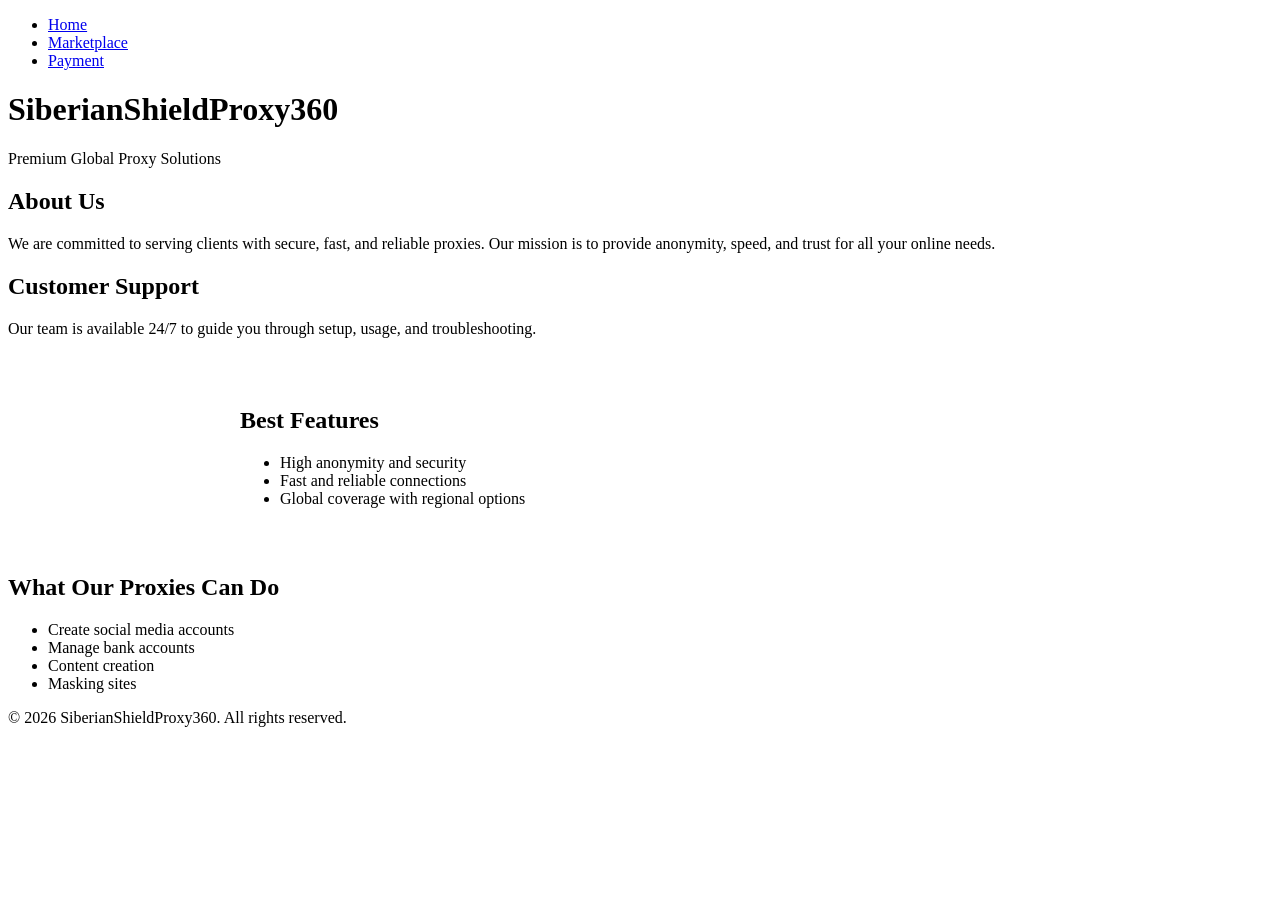
<file: index.html>
<!DOCTYPE html>
<html lang="en">
<head>
  <meta charset="UTF-8">
  <meta name="viewport" content="width=device-width, initial-scale=1.0">
  <title>SiberianShieldProxy360</title>
  <link rel="stylesheet" href="style.css">
</head>
<body>
  <!-- Navigation -->
  <nav>
    <ul>
      <li><a href="index.html">Home</a></li>
      <li><a href="marketplace.html">Marketplace</a></li>
      <li><a href="payment.html">Payment</a></li>
    </ul>
  </nav>

  <!-- Hero Section -->
  <header class="hero">
    <h1>SiberianShieldProxy360</h1>
    <p>Premium Global Proxy Solutions</p>
  </header>

  <!-- About Section -->
  <section class="about">
    <h2>About Us</h2>
    <p>We are committed to serving clients with secure, fast, and reliable proxies. 
       Our mission is to provide anonymity, speed, and trust for all your online needs.</p>
  </section>

  <!-- Customer Support -->
  <section class="support">
    <h2>Customer Support</h2>
    <p>Our team is available 24/7 to guide you through setup, usage, and troubleshooting.</p>
  </section>

  <!-- Features -->
  <section class="features">
    <h2>Best Features</h2>
    <ul>
      <li>High anonymity and security</li>
      <li>Fast and reliable connections</li>
      <li>Global coverage with regional options</li>
    </ul>
  </section>

  <!-- Use Cases -->
  <section class="use-cases">
    <h2>What Our Proxies Can Do</h2>
    <ul>
      <li>Create social media accounts</li>
      <li>Manage bank accounts</li>
      <li>Content creation</li>
      <li>Masking sites</li>
    </ul>
  </section>

  <!-- Footer -->
  <footer>
    <p>&copy; 2026 SiberianShieldProxy360. All rights reserved.</p>
  </footer>
</body>
</html>
</file>
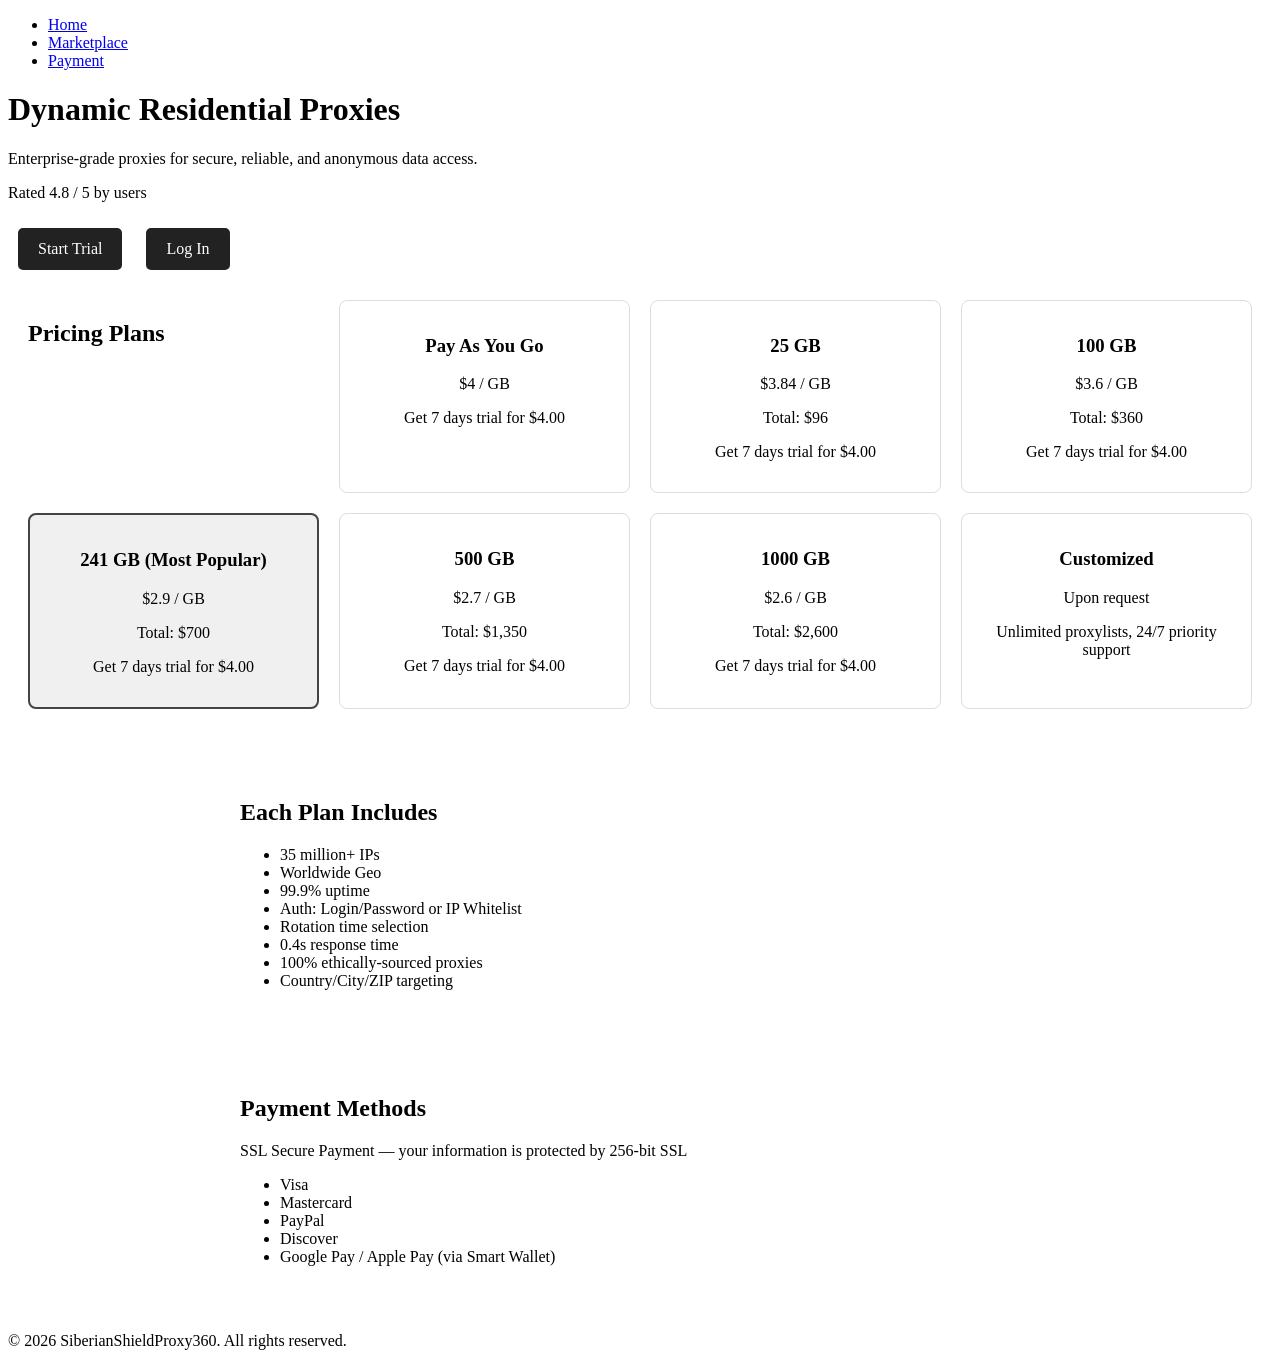
<file: marketplace.html>
<!DOCTYPE html>
<html lang="en">
<head>
  <meta charset="UTF-8">
  <meta name="viewport" content="width=device-width, initial-scale=1.0">
  <title>SiberianShieldProxy360 Pricing</title>
  <link rel="stylesheet" href="style.css">
</head>
<body>
  <!-- Navigation -->
  <nav>
    <ul>
      <li><a href="index.html">Home</a></li>
      <li><a href="marketplace.html">Marketplace</a></li>
      <li><a href="payment.html">Payment</a></li>
    </ul>
  </nav>

  <!-- Hero Section -->
  <header class="hero">
    <h1>Dynamic Residential Proxies</h1>
    <p>Enterprise-grade proxies for secure, reliable, and anonymous data access.</p>
    <p>Rated 4.8 / 5 by users</p>
    <a href="payment.html" class="cta-btn">Start Trial</a>
    <a href="login.html" class="cta-btn">Log In</a>
  </header>

  <!-- Pricing Plans -->
  <section class="pricing">
    <h2>Pricing Plans</h2>
    <div class="plan">
      <h3>Pay As You Go</h3>
      <p>$4 / GB</p>
      <p>Get 7 days trial for $4.00</p>
    </div>
    <div class="plan">
      <h3>25 GB</h3>
      <p>$3.84 / GB</p>
      <p>Total: $96</p>
      <p>Get 7 days trial for $4.00</p>
    </div>
    <div class="plan">
      <h3>100 GB</h3>
      <p>$3.6 / GB</p>
      <p>Total: $360</p>
      <p>Get 7 days trial for $4.00</p>
    </div>
    <div class="plan popular">
      <h3>241 GB (Most Popular)</h3>
      <p>$2.9 / GB</p>
      <p>Total: $700</p>
      <p>Get 7 days trial for $4.00</p>
    </div>
    <div class="plan">
      <h3>500 GB</h3>
      <p>$2.7 / GB</p>
      <p>Total: $1,350</p>
      <p>Get 7 days trial for $4.00</p>
    </div>
    <div class="plan">
      <h3>1000 GB</h3>
      <p>$2.6 / GB</p>
      <p>Total: $2,600</p>
      <p>Get 7 days trial for $4.00</p>
    </div>
    <div class="plan">
      <h3>Customized</h3>
      <p>Upon request</p>
      <p>Unlimited proxylists, 24/7 priority support</p>
    </div>
  </section>

  <!-- Features -->
  <section class="features">
    <h2>Each Plan Includes</h2>
    <ul>
      <li>35 million+ IPs</li>
      <li>Worldwide Geo</li>
      <li>99.9% uptime</li>
      <li>Auth: Login/Password or IP Whitelist</li>
      <li>Rotation time selection</li>
      <li>0.4s response time</li>
      <li>100% ethically-sourced proxies</li>
      <li>Country/City/ZIP targeting</li>
    </ul>
  </section>

  <!-- Payment Methods -->
  <section class="payment-methods">
    <h2>Payment Methods</h2>
    <p>SSL Secure Payment — your information is protected by 256-bit SSL</p>
    <ul>
      <li>Visa</li>
      <li>Mastercard</li>
      <li>PayPal</li>
      <li>Discover</li>
      <li>Google Pay / Apple Pay (via Smart Wallet)</li>
    </ul>
  </section>

  <!-- Footer -->
  <footer>
    <p>&copy; 2026 SiberianShieldProxy360. All rights reserved.</p>
  </footer>
</body>
</html>
</file>
<file: style.css>
.cta-btn {
  display: inline-block;
  margin: 10px;
  padding: 12px 20px;
  background: #222;
  color: #fff;
  text-decoration: none;
  border-radius: 5px;
}

.pricing {
  display: grid;
  grid-template-columns: repeat(auto-fit, minmax(250px, 1fr));
  gap: 20px;
  padding: 20px;
}

.plan {
  background: #fff;
  border: 1px solid #ddd;
  padding: 15px;
  border-radius: 8px;
  text-align: center;
}

.plan.popular {
  border: 2px solid #444;
  background: #f0f0f0;
}

.features, .payment-methods {
  max-width: 800px;
  margin: 30px auto;
  padding: 20px;
  background: #fff;
  border-radius: 8px;
}
</file>
